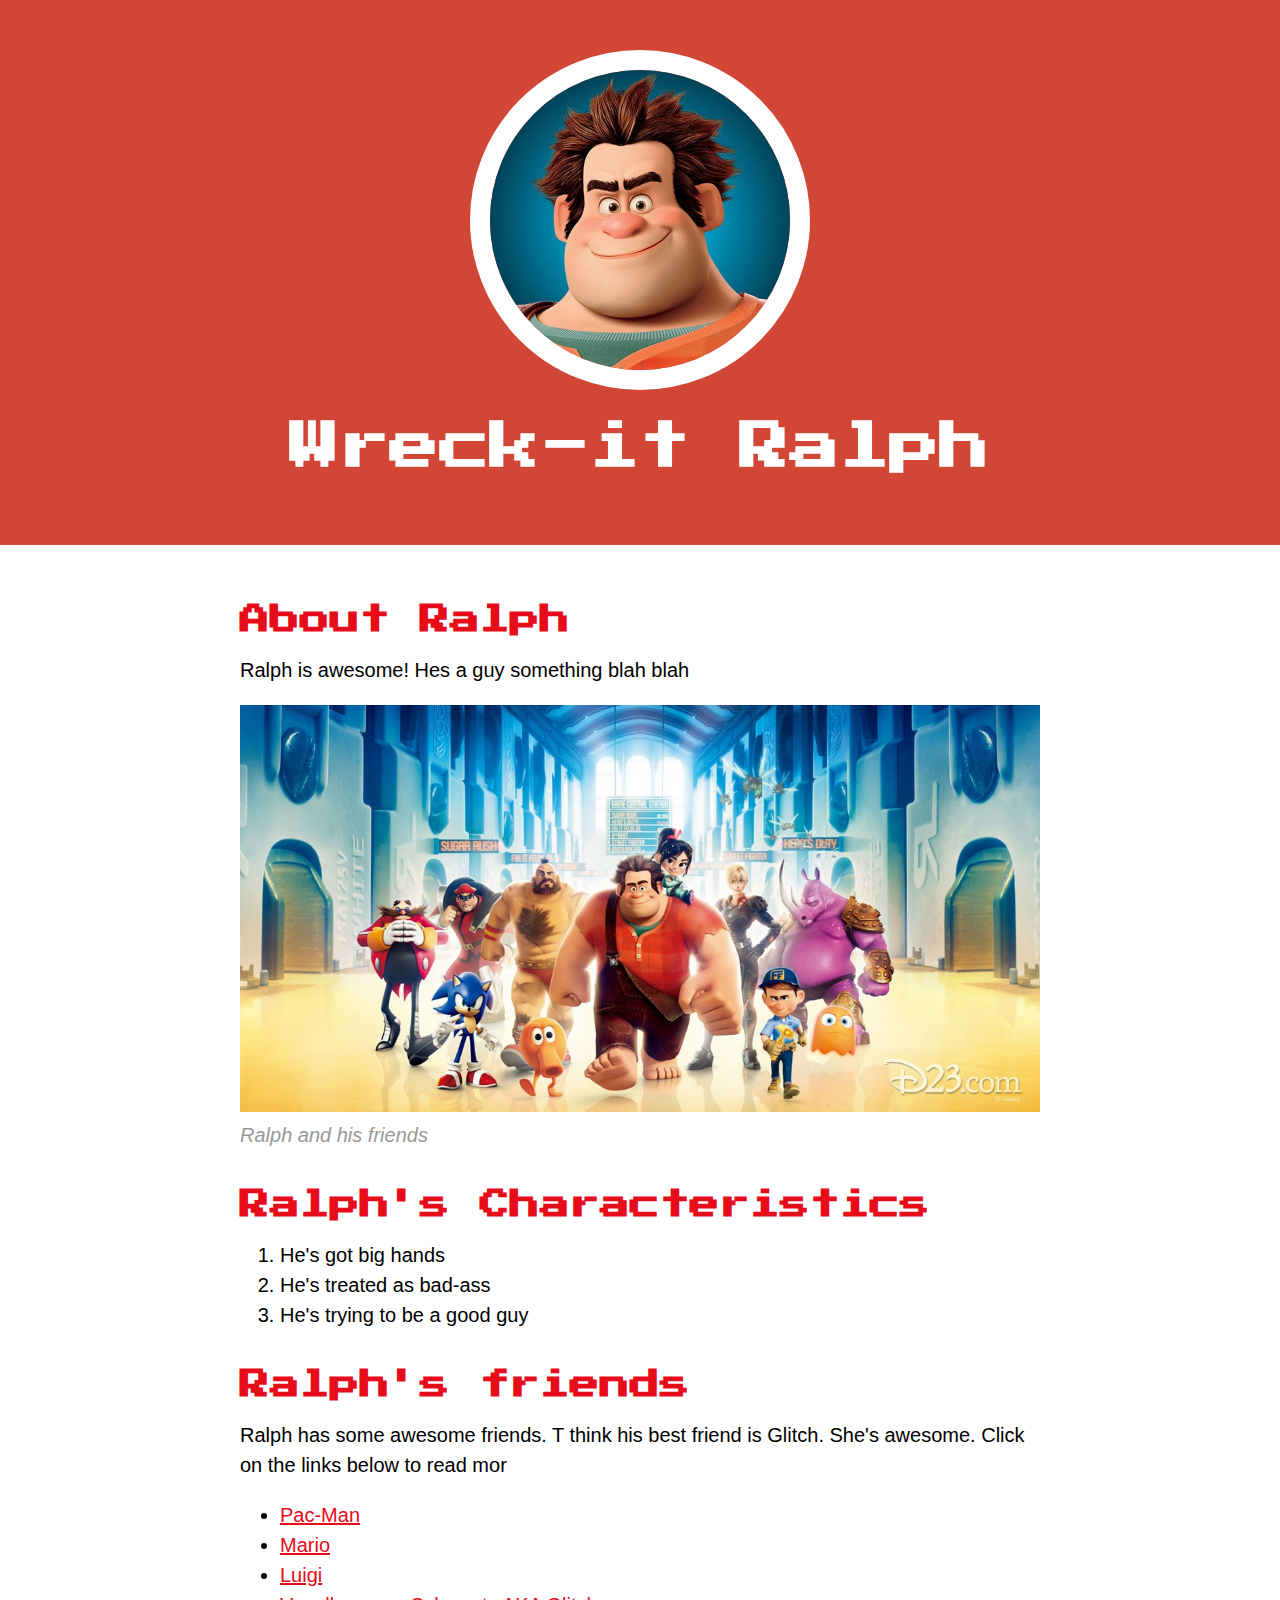
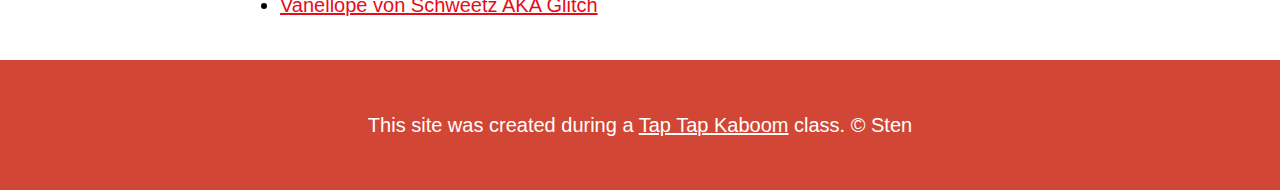
<file: index.html>
<!DOCTYPE html>
<html>
<head>
	<meta charset="utf-8">
	<meta name="viewport" content="width=device-width, initial-scale=1">
	<title>Wreck-it Ralph</title>
	<link rel="icon" href="img/ralph-avatar.jpeg">
	<link href="https://fonts.googleapis.com/css2?family=Press+Start+2P&display=swap" rel="stylesheet">
	<link rel="stylesheet" type="text/css" href="css/hero.css">
</head>
<body>
    <!-- header element -->
	<header>
		<img src="img/ralph-avatar.jpeg">
		<h1>Wreck-it Ralph</h1>
	</header>

	<!-- main element -->
	<main>
		<h2>About Ralph</h2>
		<p>Ralph is awesome! Hes a guy something blah blah</p>
		<img src="img/ralph-big.jpeg">
		<p class="caption">Ralph and his friends</p>
		<!-- Characteristics -->
		<h2>Ralph's Characteristics</h2>
		<ol>
			<li>He's got big hands</li>
			<li>He's treated as bad-ass</li>
			<li>He's trying to be a good guy</li>
		</ol>
		<!-- Friends -->
		<h2>Ralph's friends</h2>
		<p>Ralph has some awesome friends. T think his best
		friend is Glitch. She's awesome. Click on the links
	    below to read mor</p>
	    <ul>
	    	<li><a target="_blank" href="https://en.wikipedia.org/wiki/Pac-Man">Pac-Man</a></li>
	    	<li><a target="_blank" href="https://en.wikipedia.org/wiki/Mario">Mario</a></li>
	    	<li><a target="_blank" href="https://en.wikipedia.org/wiki/Luigi">Luigi</a></li>
	    	<li><a target="_blank" href="https://disney.fandom.com/wiki/Vanellope_von_Schweetz">Vanellope von Schweetz AKA Glitch</a></li>
	    </ul>
	</main>

	<!-- Footer Element -->
	<footer>
		<p>This site was created during a <a target="_blank" href="https://taptapkaboom.com">Tap Tap Kaboom</a> class. &copy; Sten</p>
	</footer>

</body>
</html>
</file>
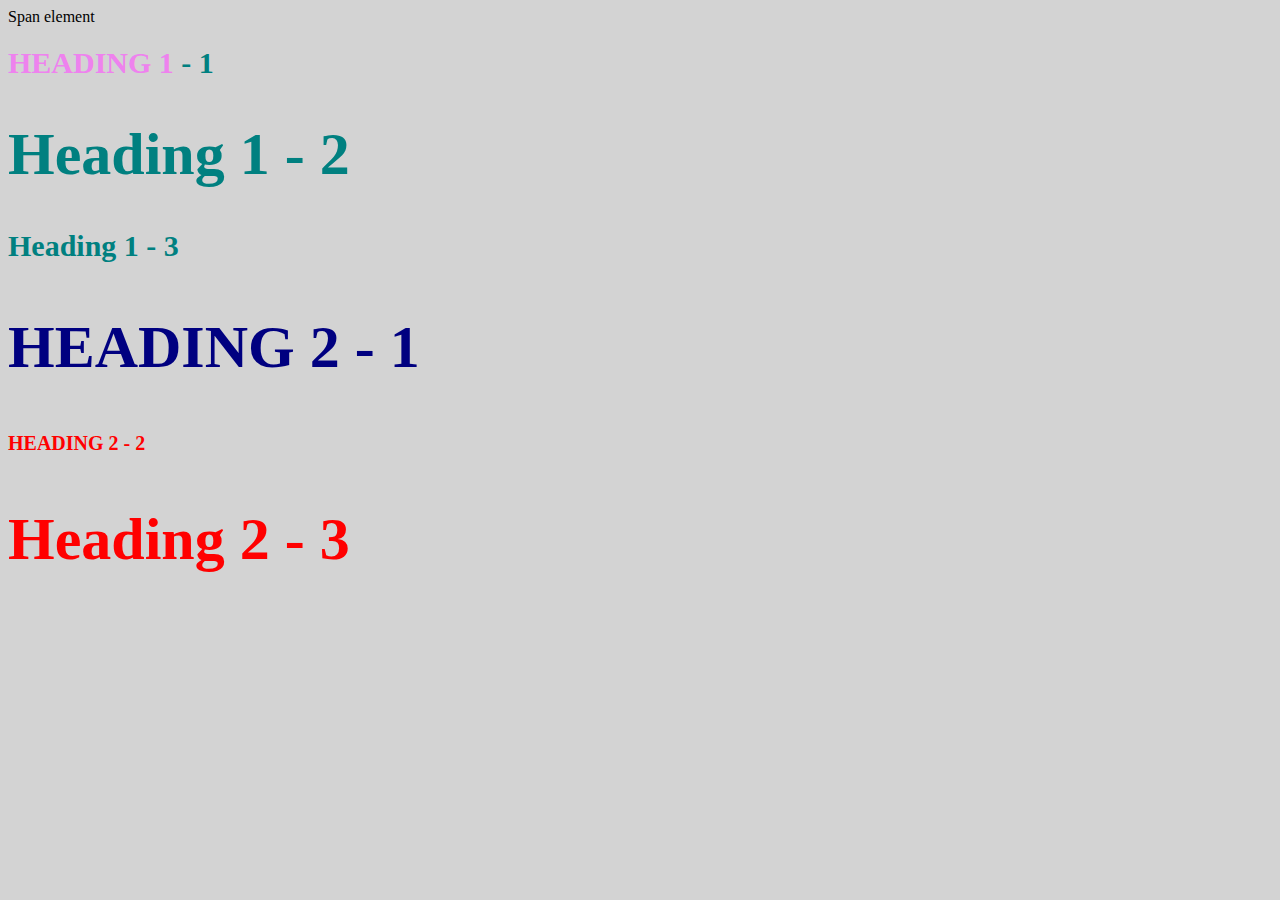
<file: style-test.html>
<!DOCTYPE html>
<html>
<head>
	<title>Style test</title>
	<link rel="stylesheet" type="text/css" href="css/test.css">
</head>
<body>
    <span>Span element</span>
	<h1 class="uppercase"><span>Heading 1</span> - 1</h1>
	<h1 class="big">Heading 1 - 2</h1>
	<h1>Heading 1 - 3</h1>
	<h2 class="big uppercase">Heading 2 - 1</h2>
	<h2 class="uppercase">Heading 2 - 2</h2>
	<h2 class="big">Heading 2 - 3</h2>


</body>
</html>
</file>
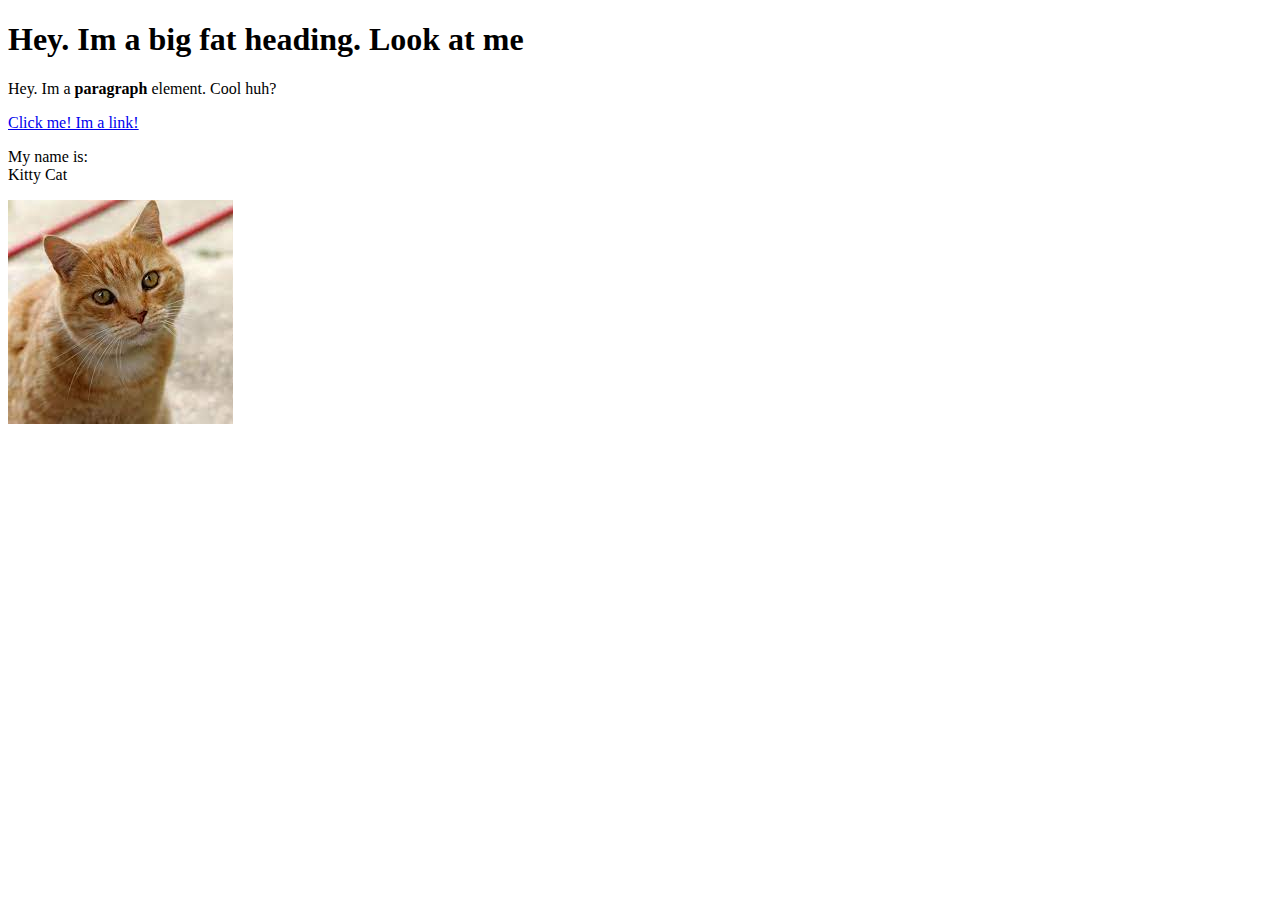
<file: test.html>
<!DOCTYPE html>
<html>
<head> 
	<title>Test page</title>
</head>
<body>
	<h1>Hey. Im a big fat heading. Look at me</h1>
	<p>Hey. Im a <b>paragraph</b> element. Cool huh?</p>
	<a href="https://google.com" target="_blank" title="Lets go to Google">Click me! Im a link!</a>
	<p>My name is:<br>
	Kitty Cat</p>
	<img src="img/cat.jpg">
</body>
</html>
</file>
<file: css/hero.css>
body{
	margin: 0;
	font-family: Helvetica, Arial, sans-serif;
	font-size: 20px;
	line-height: 30px;
}

header{
	background-color: #d14635;
	text-align: center;
	padding-top: 50px;
	padding-bottom: 50px;
}

h1, h2{
	font-family: 'Press Start 2P', cursive;
}

header h1{
	color: white;
	font-size: 50px;

}

header img{
	border-radius: 170px;
    width: 300px;
    border: 20px solid white;
}

main{
	max-width: 800px;
	margin: 0 auto;
	padding: 20px;
}

main img{
	max-width: 100%;
}

h2{
	font-size: 30px;
	color: #e70c19;
	margin: 40px 0 10px;
}

a{
	color: #e70c19;
}
a:hover{
	color: white;
	background-color: #483a94;
}

footer{
	background-color: #d14635;
	text-align: center;
	color: white;
	padding: 50px;
}

footer p{
	margin: 0;
}

footer a{
	color: white;
}
footer a:hover{
	opacity: .5;
	background-color: transparent;
}

p.caption{
	color: #999999;
	font-style: italic;
	margin-top: 0;
}
</file>
<file: css/test.css>
body{
	background-color: lightgray ;}
h1{ 
	font-size: 30px;
	color: teal;
}

h2{
	color: green;
	font-size: 20px;
}

h2{
	color: red;
}

.big{
	font-size: 60px;
}

.uppercase{
	text-transform: uppercase;
}

.big.uppercase{
	color: navy;
}

h1 span{
	color: violet;
}
</file>
